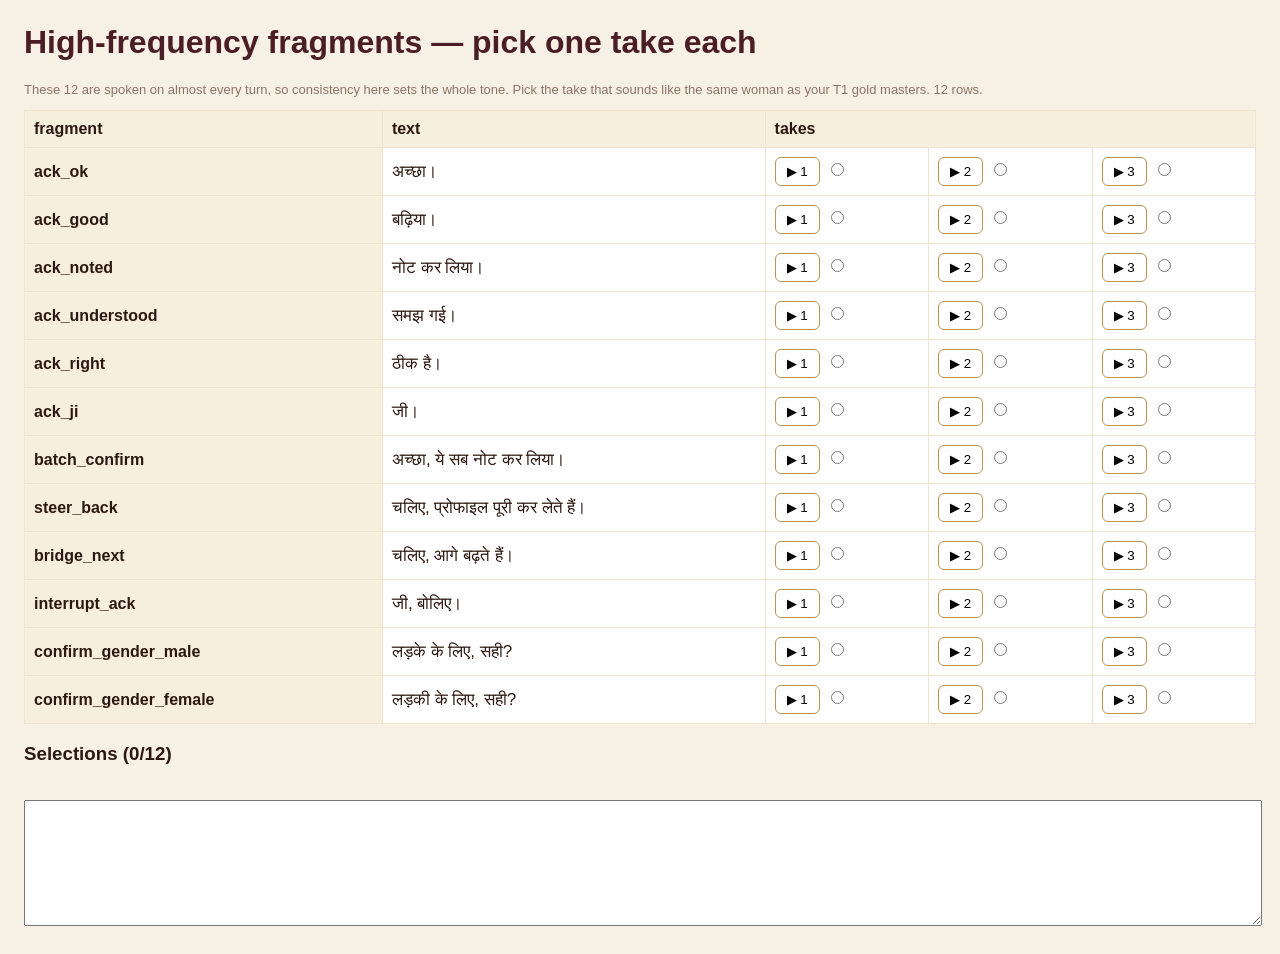
<file: samples/review_fragments.html>
<!DOCTYPE html><html><head><meta charset="utf-8"><title>Sakhi — pick fragment takes</title>
<style>body{font-family:sans-serif;margin:24px;background:#F7F1E5;color:#2C1810}h1{color:#4A1E24}
table{border-collapse:collapse;width:100%;background:#fff}th,td{border:1px solid #F0E4D0;padding:9px;text-align:left}
th{background:#F7EFDD;white-space:nowrap}.txt{font-size:17px;max-width:340px}
button{padding:6px 11px;margin-right:6px;cursor:pointer;border:1px solid #B8954A;background:#fff;border-radius:6px}
tr.picked th{background:#DFF0E4}textarea{width:100%;height:120px;margin-top:16px;font-family:monospace}
.note{color:#8B7568;font-size:13px}</style></head><body>
<h1>High-frequency fragments — pick one take each</h1>
<p class="note">These 12 are spoken on almost every turn, so consistency here sets the whole tone.
Pick the take that sounds like the same woman as your T1 gold masters. 12 rows.</p>
<table><tr><th>fragment</th><th>text</th><th colspan="3">takes</th></tr><tr id="row_ack_ok"><th>ack_ok</th><td class="txt">अच्छा।</td><td><button onclick="play('ack_ok',1)">▶ 1</button><input type="radio" name="ack_ok" value="t1" onchange="upd()"></td><td><button onclick="play('ack_ok',2)">▶ 2</button><input type="radio" name="ack_ok" value="t2" onchange="upd()"></td><td><button onclick="play('ack_ok',3)">▶ 3</button><input type="radio" name="ack_ok" value="t3" onchange="upd()"></td></tr><tr id="row_ack_good"><th>ack_good</th><td class="txt">बढ़िया।</td><td><button onclick="play('ack_good',1)">▶ 1</button><input type="radio" name="ack_good" value="t1" onchange="upd()"></td><td><button onclick="play('ack_good',2)">▶ 2</button><input type="radio" name="ack_good" value="t2" onchange="upd()"></td><td><button onclick="play('ack_good',3)">▶ 3</button><input type="radio" name="ack_good" value="t3" onchange="upd()"></td></tr><tr id="row_ack_noted"><th>ack_noted</th><td class="txt">नोट कर लिया।</td><td><button onclick="play('ack_noted',1)">▶ 1</button><input type="radio" name="ack_noted" value="t1" onchange="upd()"></td><td><button onclick="play('ack_noted',2)">▶ 2</button><input type="radio" name="ack_noted" value="t2" onchange="upd()"></td><td><button onclick="play('ack_noted',3)">▶ 3</button><input type="radio" name="ack_noted" value="t3" onchange="upd()"></td></tr><tr id="row_ack_understood"><th>ack_understood</th><td class="txt">समझ गई।</td><td><button onclick="play('ack_understood',1)">▶ 1</button><input type="radio" name="ack_understood" value="t1" onchange="upd()"></td><td><button onclick="play('ack_understood',2)">▶ 2</button><input type="radio" name="ack_understood" value="t2" onchange="upd()"></td><td><button onclick="play('ack_understood',3)">▶ 3</button><input type="radio" name="ack_understood" value="t3" onchange="upd()"></td></tr><tr id="row_ack_right"><th>ack_right</th><td class="txt">ठीक है।</td><td><button onclick="play('ack_right',1)">▶ 1</button><input type="radio" name="ack_right" value="t1" onchange="upd()"></td><td><button onclick="play('ack_right',2)">▶ 2</button><input type="radio" name="ack_right" value="t2" onchange="upd()"></td><td><button onclick="play('ack_right',3)">▶ 3</button><input type="radio" name="ack_right" value="t3" onchange="upd()"></td></tr><tr id="row_ack_ji"><th>ack_ji</th><td class="txt">जी।</td><td><button onclick="play('ack_ji',1)">▶ 1</button><input type="radio" name="ack_ji" value="t1" onchange="upd()"></td><td><button onclick="play('ack_ji',2)">▶ 2</button><input type="radio" name="ack_ji" value="t2" onchange="upd()"></td><td><button onclick="play('ack_ji',3)">▶ 3</button><input type="radio" name="ack_ji" value="t3" onchange="upd()"></td></tr><tr id="row_batch_confirm"><th>batch_confirm</th><td class="txt">अच्छा, ये सब नोट कर लिया।</td><td><button onclick="play('batch_confirm',1)">▶ 1</button><input type="radio" name="batch_confirm" value="t1" onchange="upd()"></td><td><button onclick="play('batch_confirm',2)">▶ 2</button><input type="radio" name="batch_confirm" value="t2" onchange="upd()"></td><td><button onclick="play('batch_confirm',3)">▶ 3</button><input type="radio" name="batch_confirm" value="t3" onchange="upd()"></td></tr><tr id="row_steer_back"><th>steer_back</th><td class="txt">चलिए, प्रोफाइल पूरी कर लेते हैं।</td><td><button onclick="play('steer_back',1)">▶ 1</button><input type="radio" name="steer_back" value="t1" onchange="upd()"></td><td><button onclick="play('steer_back',2)">▶ 2</button><input type="radio" name="steer_back" value="t2" onchange="upd()"></td><td><button onclick="play('steer_back',3)">▶ 3</button><input type="radio" name="steer_back" value="t3" onchange="upd()"></td></tr><tr id="row_bridge_next"><th>bridge_next</th><td class="txt">चलिए, आगे बढ़ते हैं।</td><td><button onclick="play('bridge_next',1)">▶ 1</button><input type="radio" name="bridge_next" value="t1" onchange="upd()"></td><td><button onclick="play('bridge_next',2)">▶ 2</button><input type="radio" name="bridge_next" value="t2" onchange="upd()"></td><td><button onclick="play('bridge_next',3)">▶ 3</button><input type="radio" name="bridge_next" value="t3" onchange="upd()"></td></tr><tr id="row_interrupt_ack"><th>interrupt_ack</th><td class="txt">जी, बोलिए।</td><td><button onclick="play('interrupt_ack',1)">▶ 1</button><input type="radio" name="interrupt_ack" value="t1" onchange="upd()"></td><td><button onclick="play('interrupt_ack',2)">▶ 2</button><input type="radio" name="interrupt_ack" value="t2" onchange="upd()"></td><td><button onclick="play('interrupt_ack',3)">▶ 3</button><input type="radio" name="interrupt_ack" value="t3" onchange="upd()"></td></tr><tr id="row_confirm_gender_male"><th>confirm_gender_male</th><td class="txt">लड़के के लिए, सही?</td><td><button onclick="play('confirm_gender_male',1)">▶ 1</button><input type="radio" name="confirm_gender_male" value="t1" onchange="upd()"></td><td><button onclick="play('confirm_gender_male',2)">▶ 2</button><input type="radio" name="confirm_gender_male" value="t2" onchange="upd()"></td><td><button onclick="play('confirm_gender_male',3)">▶ 3</button><input type="radio" name="confirm_gender_male" value="t3" onchange="upd()"></td></tr><tr id="row_confirm_gender_female"><th>confirm_gender_female</th><td class="txt">लड़की के लिए, सही?</td><td><button onclick="play('confirm_gender_female',1)">▶ 1</button><input type="radio" name="confirm_gender_female" value="t1" onchange="upd()"></td><td><button onclick="play('confirm_gender_female',2)">▶ 2</button><input type="radio" name="confirm_gender_female" value="t2" onchange="upd()"></td><td><button onclick="play('confirm_gender_female',3)">▶ 3</button><input type="radio" name="confirm_gender_female" value="t3" onchange="upd()"></td></tr></table>
<h3>Selections (<span id="count">0</span>/12)</h3><textarea id="out" readonly></textarea>
<audio id="player"></audio>
<script>
function play(k,t){const a=document.getElementById('player');a.src='takes_fragments/'+k+'__t'+t+'.mp3';a.play();}
function upd(){const s={};let n=0;
document.querySelectorAll('input[type=radio]:checked').forEach(r=>{s[r.name]=r.value;n++;
document.getElementById('row_'+r.name).classList.add('picked');});
document.getElementById('out').value=JSON.stringify(s,null,1);
document.getElementById('count').textContent=n;}
</script></body></html>
</file>
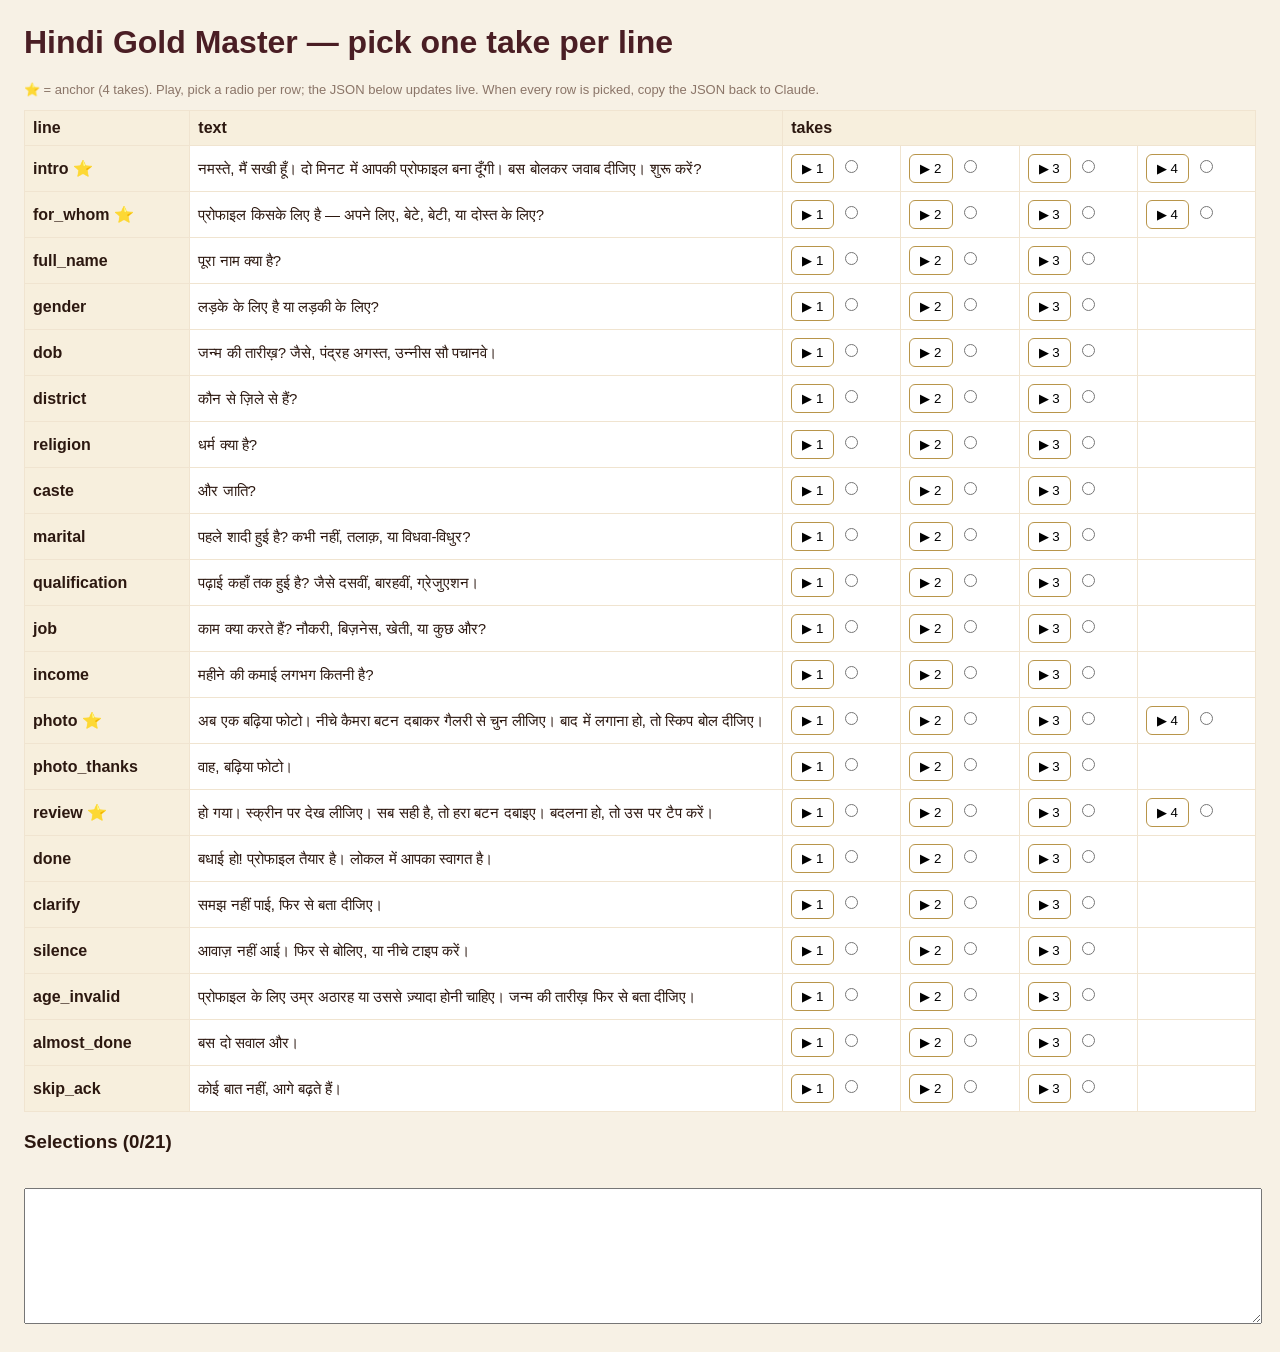
<file: samples/review_hi.html>
<!DOCTYPE html><html><head><meta charset="utf-8"><title>Sakhi Hindi Gold Master — pick takes</title>
<style>
body{font-family:sans-serif;margin:24px;background:#F7F1E5;color:#2C1810}
h1{color:#4A1E24} table{border-collapse:collapse;width:100%;background:#fff}
th,td{border:1px solid #F0E4D0;padding:8px;text-align:left;vertical-align:middle}
th{background:#F7EFDD;white-space:nowrap} .txt{max-width:420px;font-size:15px}
button{padding:6px 10px;margin-right:6px;cursor:pointer;border:1px solid #B8954A;background:#fff;border-radius:6px}
tr.picked th{background:#DFF0E4}
textarea{width:100%;height:130px;margin-top:16px;font-family:monospace}
.note{color:#8B7568;font-size:13px}
</style></head><body>
<h1>Hindi Gold Master — pick one take per line</h1>
<p class="note">⭐ = anchor (4 takes). Play, pick a radio per row; the JSON below updates live. When every row is picked, copy the JSON back to Claude.</p>
<table><tr><th>line</th><th>text</th><th colspan="4">takes</th></tr>
<tr id="row_intro"><th>intro ⭐</th><td class="txt">नमस्ते, मैं सखी हूँ। दो मिनट में आपकी प्रोफाइल बना दूँगी। बस बोलकर जवाब दीजिए। शुरू करें?</td><td><button onclick="play('intro',1)">▶ 1</button><input type="radio" name="intro" value="t1" onchange="upd()"></td><td><button onclick="play('intro',2)">▶ 2</button><input type="radio" name="intro" value="t2" onchange="upd()"></td><td><button onclick="play('intro',3)">▶ 3</button><input type="radio" name="intro" value="t3" onchange="upd()"></td><td><button onclick="play('intro',4)">▶ 4</button><input type="radio" name="intro" value="t4" onchange="upd()"></td></tr><tr id="row_for_whom"><th>for_whom ⭐</th><td class="txt">प्रोफाइल किसके लिए है — अपने लिए, बेटे, बेटी, या दोस्त के लिए?</td><td><button onclick="play('for_whom',1)">▶ 1</button><input type="radio" name="for_whom" value="t1" onchange="upd()"></td><td><button onclick="play('for_whom',2)">▶ 2</button><input type="radio" name="for_whom" value="t2" onchange="upd()"></td><td><button onclick="play('for_whom',3)">▶ 3</button><input type="radio" name="for_whom" value="t3" onchange="upd()"></td><td><button onclick="play('for_whom',4)">▶ 4</button><input type="radio" name="for_whom" value="t4" onchange="upd()"></td></tr><tr id="row_full_name"><th>full_name</th><td class="txt">पूरा नाम क्या है?</td><td><button onclick="play('full_name',1)">▶ 1</button><input type="radio" name="full_name" value="t1" onchange="upd()"></td><td><button onclick="play('full_name',2)">▶ 2</button><input type="radio" name="full_name" value="t2" onchange="upd()"></td><td><button onclick="play('full_name',3)">▶ 3</button><input type="radio" name="full_name" value="t3" onchange="upd()"></td><td></td></tr><tr id="row_gender"><th>gender</th><td class="txt">लड़के के लिए है या लड़की के लिए?</td><td><button onclick="play('gender',1)">▶ 1</button><input type="radio" name="gender" value="t1" onchange="upd()"></td><td><button onclick="play('gender',2)">▶ 2</button><input type="radio" name="gender" value="t2" onchange="upd()"></td><td><button onclick="play('gender',3)">▶ 3</button><input type="radio" name="gender" value="t3" onchange="upd()"></td><td></td></tr><tr id="row_dob"><th>dob</th><td class="txt">जन्म की तारीख़? जैसे, पंद्रह अगस्त, उन्नीस सौ पचानवे।</td><td><button onclick="play('dob',1)">▶ 1</button><input type="radio" name="dob" value="t1" onchange="upd()"></td><td><button onclick="play('dob',2)">▶ 2</button><input type="radio" name="dob" value="t2" onchange="upd()"></td><td><button onclick="play('dob',3)">▶ 3</button><input type="radio" name="dob" value="t3" onchange="upd()"></td><td></td></tr><tr id="row_district"><th>district</th><td class="txt">कौन से ज़िले से हैं?</td><td><button onclick="play('district',1)">▶ 1</button><input type="radio" name="district" value="t1" onchange="upd()"></td><td><button onclick="play('district',2)">▶ 2</button><input type="radio" name="district" value="t2" onchange="upd()"></td><td><button onclick="play('district',3)">▶ 3</button><input type="radio" name="district" value="t3" onchange="upd()"></td><td></td></tr><tr id="row_religion"><th>religion</th><td class="txt">धर्म क्या है?</td><td><button onclick="play('religion',1)">▶ 1</button><input type="radio" name="religion" value="t1" onchange="upd()"></td><td><button onclick="play('religion',2)">▶ 2</button><input type="radio" name="religion" value="t2" onchange="upd()"></td><td><button onclick="play('religion',3)">▶ 3</button><input type="radio" name="religion" value="t3" onchange="upd()"></td><td></td></tr><tr id="row_caste"><th>caste</th><td class="txt">और जाति?</td><td><button onclick="play('caste',1)">▶ 1</button><input type="radio" name="caste" value="t1" onchange="upd()"></td><td><button onclick="play('caste',2)">▶ 2</button><input type="radio" name="caste" value="t2" onchange="upd()"></td><td><button onclick="play('caste',3)">▶ 3</button><input type="radio" name="caste" value="t3" onchange="upd()"></td><td></td></tr><tr id="row_marital"><th>marital</th><td class="txt">पहले शादी हुई है? कभी नहीं, तलाक़, या विधवा-विधुर?</td><td><button onclick="play('marital',1)">▶ 1</button><input type="radio" name="marital" value="t1" onchange="upd()"></td><td><button onclick="play('marital',2)">▶ 2</button><input type="radio" name="marital" value="t2" onchange="upd()"></td><td><button onclick="play('marital',3)">▶ 3</button><input type="radio" name="marital" value="t3" onchange="upd()"></td><td></td></tr><tr id="row_qualification"><th>qualification</th><td class="txt">पढ़ाई कहाँ तक हुई है? जैसे दसवीं, बारहवीं, ग्रेजुएशन।</td><td><button onclick="play('qualification',1)">▶ 1</button><input type="radio" name="qualification" value="t1" onchange="upd()"></td><td><button onclick="play('qualification',2)">▶ 2</button><input type="radio" name="qualification" value="t2" onchange="upd()"></td><td><button onclick="play('qualification',3)">▶ 3</button><input type="radio" name="qualification" value="t3" onchange="upd()"></td><td></td></tr><tr id="row_job"><th>job</th><td class="txt">काम क्या करते हैं? नौकरी, बिज़नेस, खेती, या कुछ और?</td><td><button onclick="play('job',1)">▶ 1</button><input type="radio" name="job" value="t1" onchange="upd()"></td><td><button onclick="play('job',2)">▶ 2</button><input type="radio" name="job" value="t2" onchange="upd()"></td><td><button onclick="play('job',3)">▶ 3</button><input type="radio" name="job" value="t3" onchange="upd()"></td><td></td></tr><tr id="row_income"><th>income</th><td class="txt">महीने की कमाई लगभग कितनी है?</td><td><button onclick="play('income',1)">▶ 1</button><input type="radio" name="income" value="t1" onchange="upd()"></td><td><button onclick="play('income',2)">▶ 2</button><input type="radio" name="income" value="t2" onchange="upd()"></td><td><button onclick="play('income',3)">▶ 3</button><input type="radio" name="income" value="t3" onchange="upd()"></td><td></td></tr><tr id="row_photo"><th>photo ⭐</th><td class="txt">अब एक बढ़िया फोटो। नीचे कैमरा बटन दबाकर गैलरी से चुन लीजिए। बाद में लगाना हो, तो स्किप बोल दीजिए।</td><td><button onclick="play('photo',1)">▶ 1</button><input type="radio" name="photo" value="t1" onchange="upd()"></td><td><button onclick="play('photo',2)">▶ 2</button><input type="radio" name="photo" value="t2" onchange="upd()"></td><td><button onclick="play('photo',3)">▶ 3</button><input type="radio" name="photo" value="t3" onchange="upd()"></td><td><button onclick="play('photo',4)">▶ 4</button><input type="radio" name="photo" value="t4" onchange="upd()"></td></tr><tr id="row_photo_thanks"><th>photo_thanks</th><td class="txt">वाह, बढ़िया फोटो।</td><td><button onclick="play('photo_thanks',1)">▶ 1</button><input type="radio" name="photo_thanks" value="t1" onchange="upd()"></td><td><button onclick="play('photo_thanks',2)">▶ 2</button><input type="radio" name="photo_thanks" value="t2" onchange="upd()"></td><td><button onclick="play('photo_thanks',3)">▶ 3</button><input type="radio" name="photo_thanks" value="t3" onchange="upd()"></td><td></td></tr><tr id="row_review"><th>review ⭐</th><td class="txt">हो गया। स्क्रीन पर देख लीजिए। सब सही है, तो हरा बटन दबाइए। बदलना हो, तो उस पर टैप करें।</td><td><button onclick="play('review',1)">▶ 1</button><input type="radio" name="review" value="t1" onchange="upd()"></td><td><button onclick="play('review',2)">▶ 2</button><input type="radio" name="review" value="t2" onchange="upd()"></td><td><button onclick="play('review',3)">▶ 3</button><input type="radio" name="review" value="t3" onchange="upd()"></td><td><button onclick="play('review',4)">▶ 4</button><input type="radio" name="review" value="t4" onchange="upd()"></td></tr><tr id="row_done"><th>done</th><td class="txt">बधाई हो! प्रोफाइल तैयार है। लोकल में आपका स्वागत है।</td><td><button onclick="play('done',1)">▶ 1</button><input type="radio" name="done" value="t1" onchange="upd()"></td><td><button onclick="play('done',2)">▶ 2</button><input type="radio" name="done" value="t2" onchange="upd()"></td><td><button onclick="play('done',3)">▶ 3</button><input type="radio" name="done" value="t3" onchange="upd()"></td><td></td></tr><tr id="row_clarify"><th>clarify</th><td class="txt">समझ नहीं पाई, फिर से बता दीजिए।</td><td><button onclick="play('clarify',1)">▶ 1</button><input type="radio" name="clarify" value="t1" onchange="upd()"></td><td><button onclick="play('clarify',2)">▶ 2</button><input type="radio" name="clarify" value="t2" onchange="upd()"></td><td><button onclick="play('clarify',3)">▶ 3</button><input type="radio" name="clarify" value="t3" onchange="upd()"></td><td></td></tr><tr id="row_silence"><th>silence</th><td class="txt">आवाज़ नहीं आई। फिर से बोलिए, या नीचे टाइप करें।</td><td><button onclick="play('silence',1)">▶ 1</button><input type="radio" name="silence" value="t1" onchange="upd()"></td><td><button onclick="play('silence',2)">▶ 2</button><input type="radio" name="silence" value="t2" onchange="upd()"></td><td><button onclick="play('silence',3)">▶ 3</button><input type="radio" name="silence" value="t3" onchange="upd()"></td><td></td></tr><tr id="row_age_invalid"><th>age_invalid</th><td class="txt">प्रोफाइल के लिए उम्र अठारह या उससे ज़्यादा होनी चाहिए। जन्म की तारीख़ फिर से बता दीजिए।</td><td><button onclick="play('age_invalid',1)">▶ 1</button><input type="radio" name="age_invalid" value="t1" onchange="upd()"></td><td><button onclick="play('age_invalid',2)">▶ 2</button><input type="radio" name="age_invalid" value="t2" onchange="upd()"></td><td><button onclick="play('age_invalid',3)">▶ 3</button><input type="radio" name="age_invalid" value="t3" onchange="upd()"></td><td></td></tr><tr id="row_almost_done"><th>almost_done</th><td class="txt">बस दो सवाल और।</td><td><button onclick="play('almost_done',1)">▶ 1</button><input type="radio" name="almost_done" value="t1" onchange="upd()"></td><td><button onclick="play('almost_done',2)">▶ 2</button><input type="radio" name="almost_done" value="t2" onchange="upd()"></td><td><button onclick="play('almost_done',3)">▶ 3</button><input type="radio" name="almost_done" value="t3" onchange="upd()"></td><td></td></tr><tr id="row_skip_ack"><th>skip_ack</th><td class="txt">कोई बात नहीं, आगे बढ़ते हैं।</td><td><button onclick="play('skip_ack',1)">▶ 1</button><input type="radio" name="skip_ack" value="t1" onchange="upd()"></td><td><button onclick="play('skip_ack',2)">▶ 2</button><input type="radio" name="skip_ack" value="t2" onchange="upd()"></td><td><button onclick="play('skip_ack',3)">▶ 3</button><input type="radio" name="skip_ack" value="t3" onchange="upd()"></td><td></td></tr>
</table>
<h3>Selections (<span id="count">0</span>/21)</h3>
<textarea id="out" readonly></textarea>
<audio id="player"></audio>
<script>
function play(key, t) {
  const a = document.getElementById('player');
  a.src = 'takes_hi/' + key + '__t' + t + '.mp3';
  a.play();
}
function upd() {
  const sel = {};
  let n = 0;
  document.querySelectorAll('input[type=radio]:checked').forEach(r => { sel[r.name] = r.value; n++;
    document.getElementById('row_' + r.name).classList.add('picked'); });
  document.getElementById('out').value = JSON.stringify(sel, null, 1);
  document.getElementById('count').textContent = n;
}
</script></body></html>
</file>
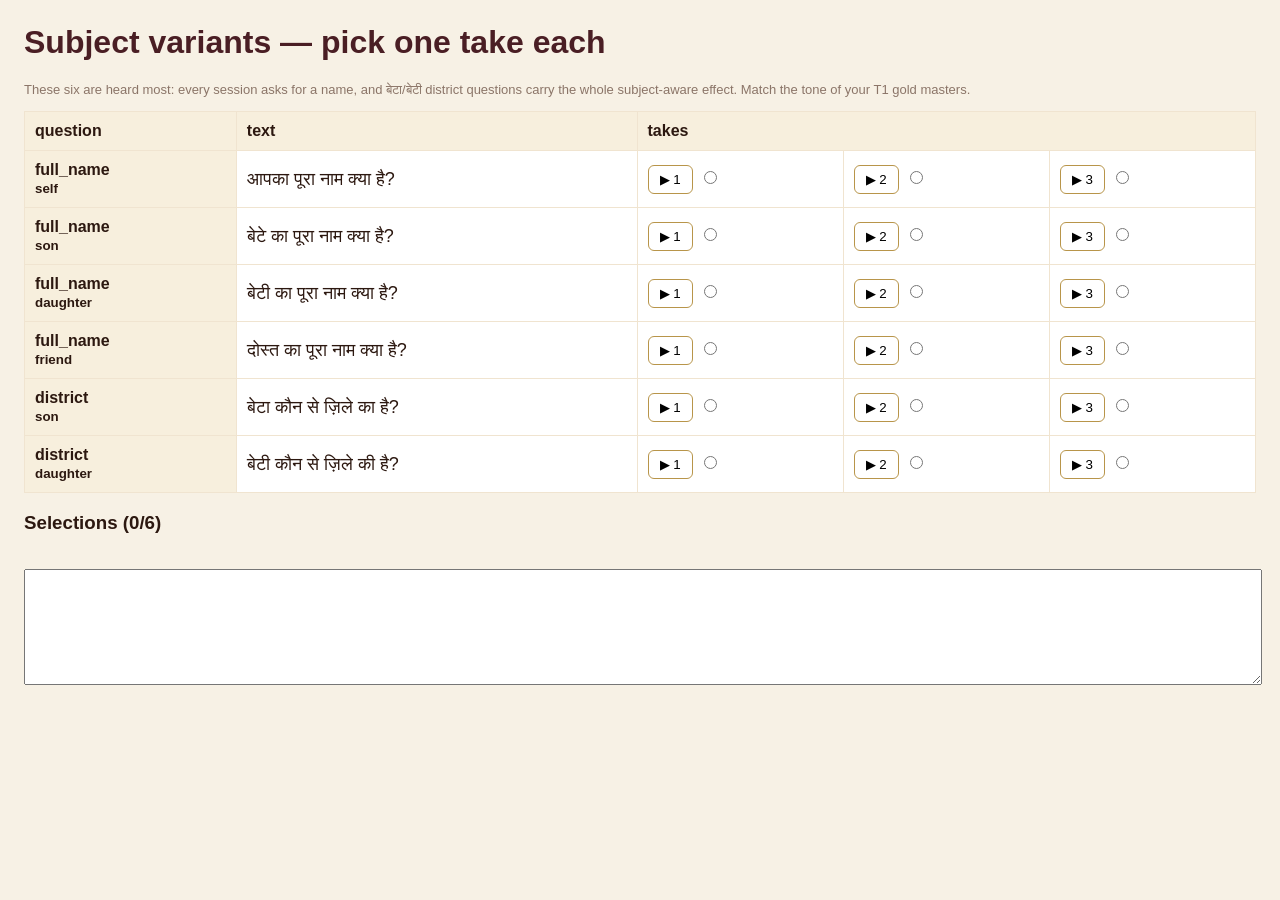
<file: samples/review_variants.html>
<!DOCTYPE html><html><head><meta charset="utf-8"><title>Sakhi — subject variant takes</title>
<style>body{font-family:sans-serif;margin:24px;background:#F7F1E5;color:#2C1810}h1{color:#4A1E24}
table{border-collapse:collapse;width:100%;background:#fff}th,td{border:1px solid #F0E4D0;padding:10px;text-align:left}
th{background:#F7EFDD;white-space:nowrap}.txt{font-size:18px;max-width:380px}
button{padding:6px 11px;margin-right:6px;cursor:pointer;border:1px solid #B8954A;background:#fff;border-radius:6px}
tr.picked th{background:#DFF0E4}textarea{width:100%;height:110px;margin-top:16px;font-family:monospace}
.note{color:#8B7568;font-size:13px}</style></head><body>
<h1>Subject variants — pick one take each</h1>
<p class="note">These six are heard most: every session asks for a name, and बेटा/बेटी district
questions carry the whole subject-aware effect. Match the tone of your T1 gold masters.</p>
<table><tr><th>question</th><th>text</th><th colspan="3">takes</th></tr><tr id="row_full_name__self"><th>full_name<br><small>self</small></th><td class="txt">आपका पूरा नाम क्या है?</td><td><button onclick="play('full_name__self',1)">▶ 1</button><input type="radio" name="full_name__self" value="t1" onchange="upd()"></td><td><button onclick="play('full_name__self',2)">▶ 2</button><input type="radio" name="full_name__self" value="t2" onchange="upd()"></td><td><button onclick="play('full_name__self',3)">▶ 3</button><input type="radio" name="full_name__self" value="t3" onchange="upd()"></td></tr><tr id="row_full_name__son"><th>full_name<br><small>son</small></th><td class="txt">बेटे का पूरा नाम क्या है?</td><td><button onclick="play('full_name__son',1)">▶ 1</button><input type="radio" name="full_name__son" value="t1" onchange="upd()"></td><td><button onclick="play('full_name__son',2)">▶ 2</button><input type="radio" name="full_name__son" value="t2" onchange="upd()"></td><td><button onclick="play('full_name__son',3)">▶ 3</button><input type="radio" name="full_name__son" value="t3" onchange="upd()"></td></tr><tr id="row_full_name__daughter"><th>full_name<br><small>daughter</small></th><td class="txt">बेटी का पूरा नाम क्या है?</td><td><button onclick="play('full_name__daughter',1)">▶ 1</button><input type="radio" name="full_name__daughter" value="t1" onchange="upd()"></td><td><button onclick="play('full_name__daughter',2)">▶ 2</button><input type="radio" name="full_name__daughter" value="t2" onchange="upd()"></td><td><button onclick="play('full_name__daughter',3)">▶ 3</button><input type="radio" name="full_name__daughter" value="t3" onchange="upd()"></td></tr><tr id="row_full_name__friend"><th>full_name<br><small>friend</small></th><td class="txt">दोस्त का पूरा नाम क्या है?</td><td><button onclick="play('full_name__friend',1)">▶ 1</button><input type="radio" name="full_name__friend" value="t1" onchange="upd()"></td><td><button onclick="play('full_name__friend',2)">▶ 2</button><input type="radio" name="full_name__friend" value="t2" onchange="upd()"></td><td><button onclick="play('full_name__friend',3)">▶ 3</button><input type="radio" name="full_name__friend" value="t3" onchange="upd()"></td></tr><tr id="row_district__son"><th>district<br><small>son</small></th><td class="txt">बेटा कौन से ज़िले का है?</td><td><button onclick="play('district__son',1)">▶ 1</button><input type="radio" name="district__son" value="t1" onchange="upd()"></td><td><button onclick="play('district__son',2)">▶ 2</button><input type="radio" name="district__son" value="t2" onchange="upd()"></td><td><button onclick="play('district__son',3)">▶ 3</button><input type="radio" name="district__son" value="t3" onchange="upd()"></td></tr><tr id="row_district__daughter"><th>district<br><small>daughter</small></th><td class="txt">बेटी कौन से ज़िले की है?</td><td><button onclick="play('district__daughter',1)">▶ 1</button><input type="radio" name="district__daughter" value="t1" onchange="upd()"></td><td><button onclick="play('district__daughter',2)">▶ 2</button><input type="radio" name="district__daughter" value="t2" onchange="upd()"></td><td><button onclick="play('district__daughter',3)">▶ 3</button><input type="radio" name="district__daughter" value="t3" onchange="upd()"></td></tr></table>
<h3>Selections (<span id="count">0</span>/6)</h3><textarea id="out" readonly></textarea>
<audio id="player"></audio>
<script>
function play(k,t){const a=document.getElementById('player');a.src='takes_variants/'+k+'__t'+t+'.mp3';a.play();}
function upd(){const s={};let n=0;
document.querySelectorAll('input[type=radio]:checked').forEach(r=>{s[r.name]=r.value;n++;
document.getElementById('row_'+r.name).classList.add('picked');});
document.getElementById('out').value=JSON.stringify(s,null,1);
document.getElementById('count').textContent=n;}
</script></body></html>
</file>
